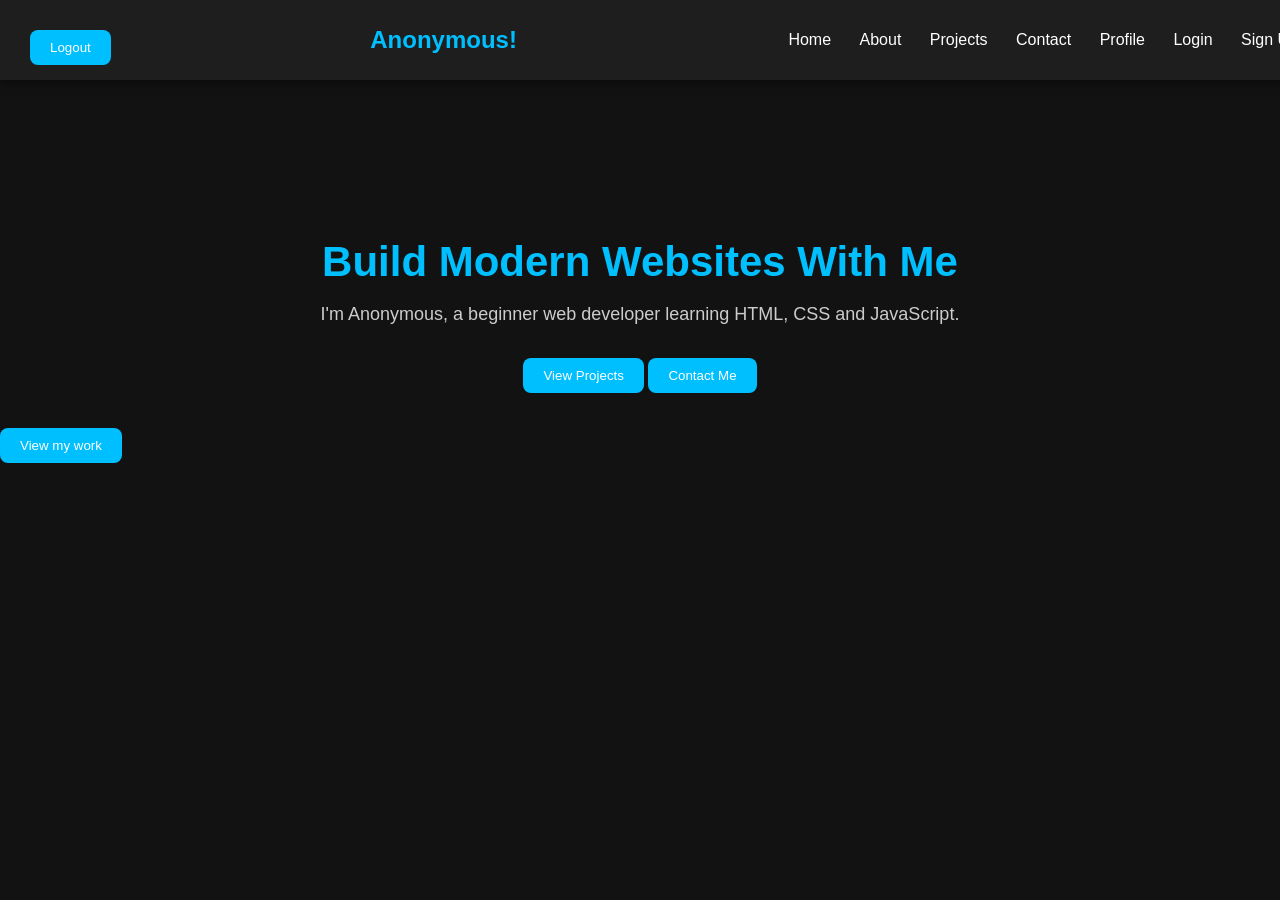
<file: index.html>
<script>
    function logoutUser(){
        localStorage.removeItem("loggedin");
        localStorage.removeItem("user");
        localStorage.removeItem("pass")

        alert("Logged out!");
        window.location.href="login.html";
    }
</script>

<script>
window.onload = function () {
    const user = localStorage.getItem("user");

    if (loggedIn === "true && user") {
        document.getElementById("welcomeText").innerText =
            "Welcome back, " + user + " 👋";
    } else {
        document.getElementById("welcomeText").innerText =
            "You are not logged in. Please login";
    }
}
</script>

<!DOCTYPE html>
<html lang="en">
<head>
    <meta charset="UTF-8">
    <meta name="viewport" content="width=device-width, initial-scale=1.0">
    <title>Anonymous! Portfolio</title>

    <link rel="stylesheet" href="style.css">
</head>
<body>

<nav class="navbar">
    <button onclick="logoutUser()">Logout</button>
    <h2>Anonymous!</h2>
    <div>
        <a href="index.html">Home</a>
        <a href="about.html/">About</a>
        <a href="projects.html/">Projects</a>
        <a href="contact.html/">Contact</a>
        <a href="profile.html">Profile</a>
        <a href="login.html">Login</a>
        <a href="signup.html">Sign Up</a>
    </div>
</nav>

<div class="hero">
    <h1>Build Modern Websites With Me</h1>

    <p>I'm Anonymous, a beginner web developer learning HTML, CSS and JavaScript.</p>

    <p id="welcomeText"></p>

    <div class="hero-button">
     <a href="projects.html">
        <button>View Projects</button></a>
     <a href="contact.html">
        <button>Contact Me</button></a>
        </div>

        </div>


    <a href="projrcts.html">
    <button>View my work</button>
    </a>
    <p id="welcome tex.></p>
</div>

</body>
</html>
</file>
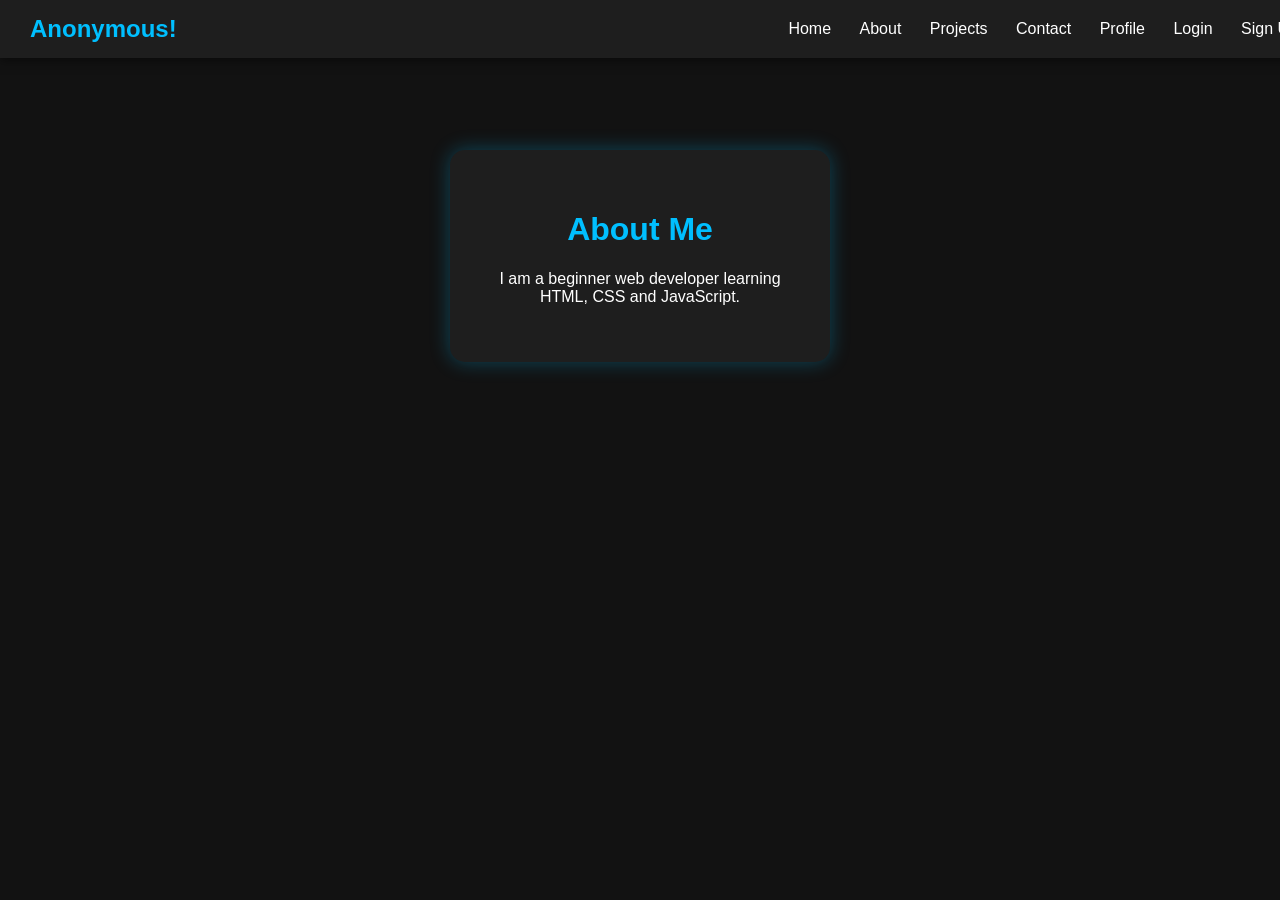
<file: about.html>
<!DOCTYPE html>
<html lang="en">
<head>
    <meta charset="UTF-8">
    <meta name="viewport" content="width=device-width, initial-scale=1.0">
    <title>About - Anonymous</title>
    <link rel="stylesheet" href="style.css">
</head>

<body>

<nav class="navbar">
    <h2>Anonymous!</h2>
    <div>
        <a href="index.html">Home</a>
        <a href="about.html">About</a>
        <a href="projects.html">Projects</a>
        <a href="contact.html">Contact</a>
        <a href="profile.html">Profile</a>
        <a href="login.html">Login</a>
        <a href="signup.html">Sign Up</a>
    </div>
</nav>

<div class="card">
    <h1>About Me</h1>
    <p>I am a beginner web developer learning HTML, CSS and JavaScript.</p>
</div>

</body>
</html>
</file>
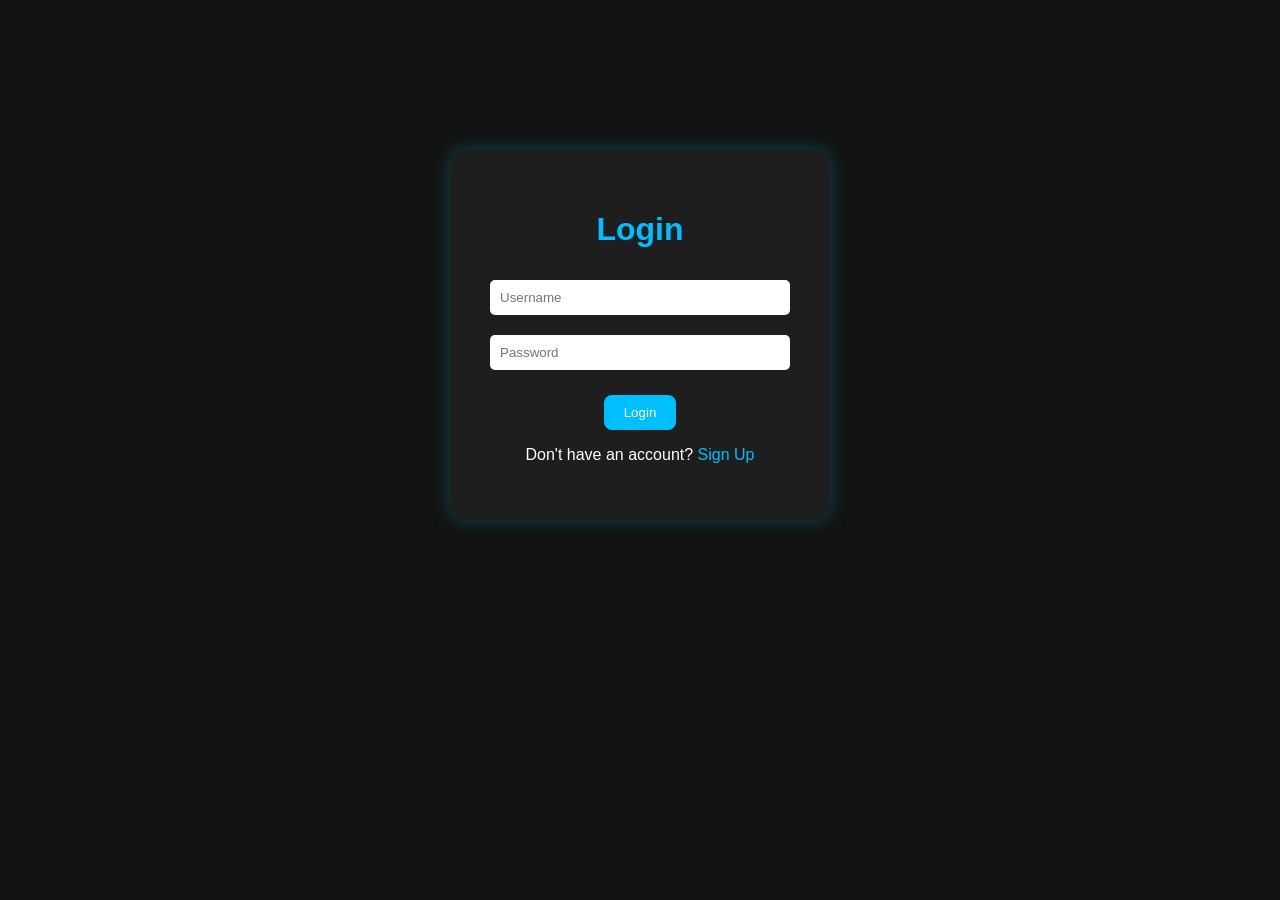
<file: login.html>
<!DOCTYPE html>
<html lang="en">
<head>
    <meta charset="UTF-8">
    <meta name="viewport" content="width=device-width, initial-scale=1.0">
    <title>Login - Anonymous</title>
    <link rel="stylesheet" href="style.css">
</head>

<body>

<div class="card">
    <h1>Login</h1>

    <input type="text" id="username" placeholder="Username">
    <input type="password" id="password" placeholder="Password">

    <button onclick="loginUser()">Login</button>

    <p>Don't have an account? <a href="signup.html">Sign Up</a></p>
</div>

<script>
function loginUser() {
    const username = document.getElementById("username").value;
    const password = document.getElementById("password").value;

    const savedUser = localStorage.getItem("user");
    const savedPass = localStorage.getItem("pass");

    if (username === savedUser && password === savedPass) {
        alert("Login successful!");
        window.location.href = "index.html";
    } else {
        alert("Invalid username or password");
    }
}
</script>

</body>
</html>
</file>
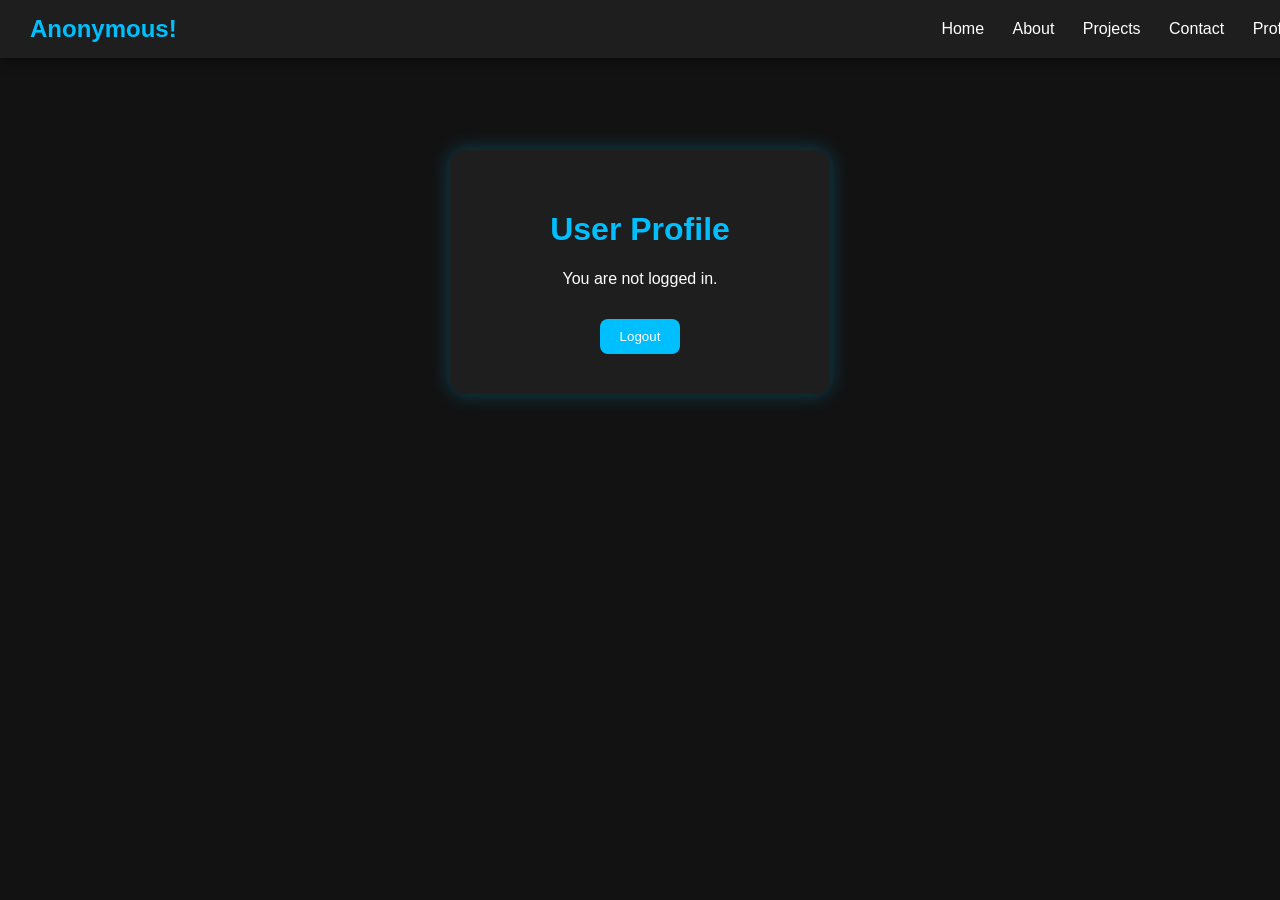
<file: profile.html>
<!DOCTYPE html>
<html lang="en">
<head>
    <meta charset="UTF-8">
    <meta name="viewport" content="width=device-width, initial-scale=1.0">
    <title>Profile - Anonymous</title>
    <link rel="stylesheet" href="style.css">
</head>

<body>

<nav class="navbar">
    <h2>Anonymous!</h2>
    <div>
        <a href="index.html">Home</a>
        <a href="about.html">About</a>
        <a href="projects.html">Projects</a>
        <a href="contact.html">Contact</a>
        <a href="profile.html">Profile</a>
    </div>
</nav>

<div class="card">
    <h1>User Profile</h1>

    <p id="usernameDisplay"></p>

    <button onclick="logoutUser()">Logout</button>
</div>

<script>
window.onload = function () {
    const user = localStorage.getItem("user");

    if (user) {
        document.getElementById("usernameDisplay").innerText =
            "Logged in as: " + user;
    } else {
        document.getElementById("usernameDisplay").innerText =
            "You are not logged in.";
    }
}

function logoutUser() {
    localStorage.removeItem("user");
    localStorage.removeItem("pass");

    alert("Logged out successfully!");
    window.location.href = "login.html";
}
</script>

</body>
</html>
</file>
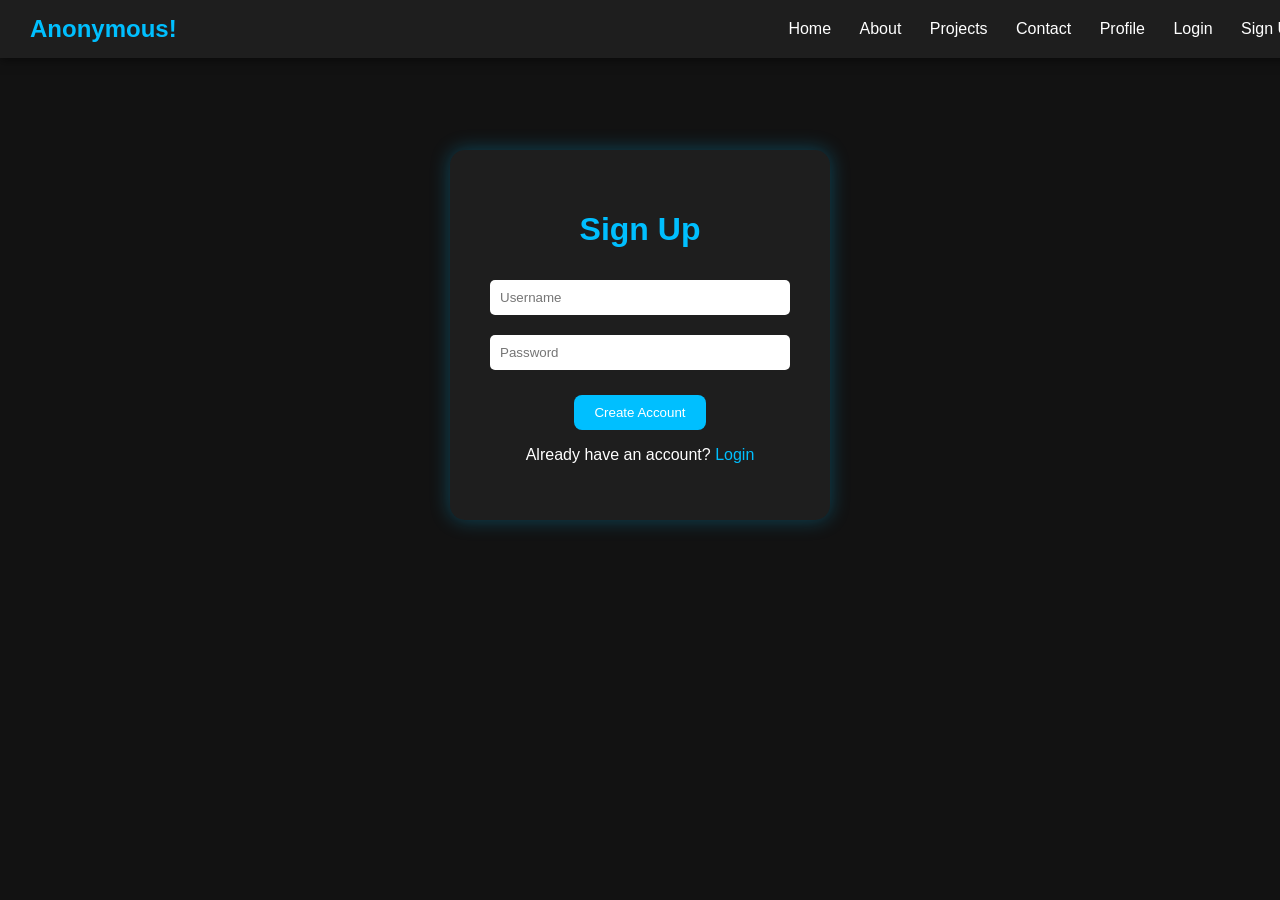
<file: signup.html>
<!DOCTYPE html>
<html lang="en">
<head>
    <meta charset="UTF-8">
    <meta name="viewport" content="width=device-width, initial-scale=1.0">
    <title>Sign Up - Anonymous</title>
    <link rel="stylesheet" href="style.css">
</head>

<body>

<nav class="navbar">
    <h2>Anonymous!</h2>
    <div>
        <a href="index.html">Home</a>
        <a href="about.html">About</a>
        <a href="projects.html">Projects</a>
        <a href="contact.html">Contact</a>
        <a href="profile.html">Profile</a>
        <a href="login.html">Login</a>
        <a href="signup.html">Sign Up</a>
    </div>
</nav>

<div class="card">
    <h1>Sign Up</h1>

    <input type="text" id="username" placeholder="Username">
    <input type="password" id="password" placeholder="Password">

    <button onclick="signupUser()">Create Account</button>

    <p>Already have an account? <a href="login.html">Login</a></p>
</div>

<script>
function signupUser() {
    const username = document.getElementById("username").value;
    const password = document.getElementById("password").value;

    if (username === "" || password === "") {
        alert("Please fill in all fields");
        return;
    }

    localStorage.setItem("user", username);
    localStorage.setItem("pass", password);
    localStorage.setItem("loggedIn", "true");

    alert("Account created successfully!");

    window.location.href = "index.html";
}
</script>

</body>
</html>
</file>
<file: style.css>
body {
    background-color: #121212;
    color: white;
    font-family: Arial, sans-serif;
    margin: 0;
    padding-top: 70px;
    animation: pageLoad 0.6s ease-in-out;
}

/* PAGE LOAD ANIMATION */
@keyframes pageLoad {
    from {
        opacity: 0;
        transform: translateY(10px);
    }
    to {
        opacity: 1;
        transform: translateY(0);
    }
}

/* NAVBAR */
.navbar {
    position: fixed;
    top: 0;
    left: 0;
    width: 100%;
    background: #1e1e1e;
    display: flex;
    justify-content: space-between;
    align-items: center;
    padding: 15px 30px;
    box-shadow: 0 2px 10px rgba(0,0,0,0.5);
    z-index: 1000;
}

.navbar h2 {
    margin: 0;
    color: #00bfff;
}

.navbar a {
    color: white;
    text-decoration: none;
    margin: 0 12px;
    transition: 0.3s;
}

.navbar a:hover {
    color: #00bfff;
    transform: translateY(-2px);
}

/* HERO (HOME PAGE) */
.hero {
    text-align: center;
    margin-top: 120px;
    padding: 20px;
}

.hero h1 {
    font-size: 42px;
    margin-bottom: 10px;
}

.hero p {
    color: #ccc;
    font-size: 18px;
    margin-bottom: 15px;
}

.hero-buttons {
    margin-top: 20px;
}

.hero-buttons button {
    margin: 10px;
}

/* CARD (LOGIN / SIGNUP / PROFILE / GENERAL) */
.card {
    background: #1e1e1e;
    padding: 40px;
    border-radius: 15px;
    text-align: center;
    box-shadow: 0 0 20px rgba(0, 191, 255, 0.3);
    width: 300px;
    margin: 80px auto;
    transition: 0.3s;
}

.card:hover {
    transform: translateY(-5px);
}

/* HEADINGS */
h1 {
    color: #00bfff;
}

/* BUTTONS */
button {
    margin-top: 15px;
    padding: 10px 20px;
    border: none;
    background: #00bfff;
    color: white;
    border-radius: 8px;
    cursor: pointer;
    transition: 0.3s;
}

button:hover {
    background: #0099cc;
    transform: scale(1.05);
}

/* INPUT FIELDS */
input {
    width: 100%;
    padding: 10px;
    margin: 10px 0;
    border: none;
    border-radius: 5px;
    outline: none;
    box-sizing: border-box;
}

/* PROJECT CARDS */
.project-card {
    background: #121212;
    margin: 20px 0;
    padding: 15px;
    border-radius: 10px;
    text-align: center;
    transition: 0.3s;
}

.project-card img {
    width: 100%;
    border-radius: 10px;
}

.project-card h3 {
    color: #00bfff;
}

.project-card p {
    color: #ccc;
    font-size: 14px;
}

.project-card:hover {
    transform: scale(1.03);
    box-shadow: 0 0 15px rgba(0, 191, 255, 0.4);
}

/* LINKS INSIDE CARD */
.card a {
    color: #00bfff;
    text-decoration: none;
}

.card a:hover {
    text-decoration: underline;
}

/* MOBILE RESPONSIVE */
@media screen and (max-width: 768px) {

    .navbar {
        flex-direction: column;
        text-align: center;
        padding: 10px;
    }

    .navbar a {
        display: inline-block;
        margin: 8px;
    }

    .hero {
        margin-top: 150px;
        padding: 20px;
    }

    .card {
        width: 90%;
        margin: 120px auto;
        padding: 25px;
    }

    .hero h1 {
        font-size: 28px;
    }
}
</file>
